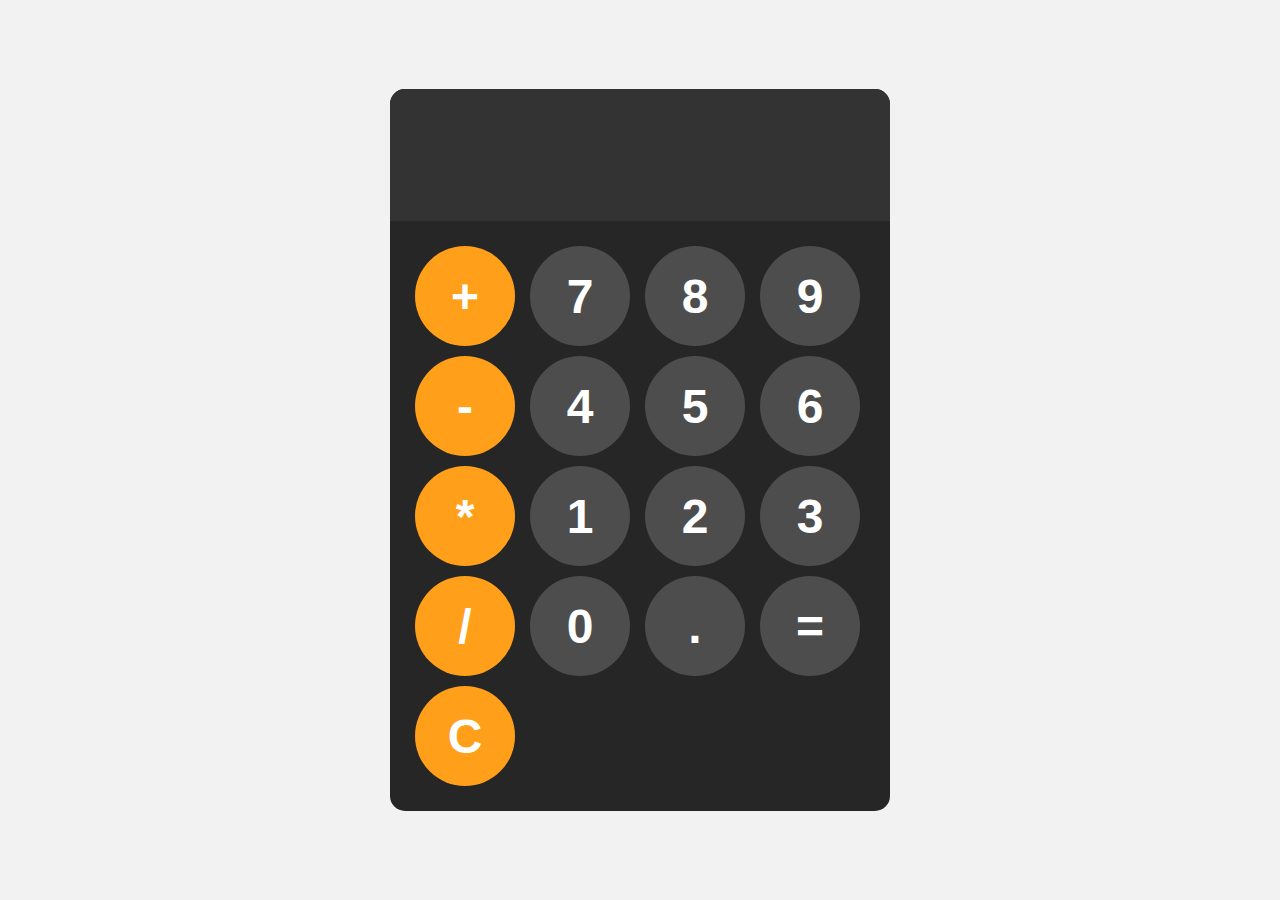
<file: Calculator/index.html>
<!DOCTYPE html>
<html lang="en">
<head>
    <meta charset="UTF-8">
    <meta name="viewport" content="width=device-width, initial-scale=1.0">
    <title>Calculator</title>
    <link rel="stylesheet" href="styles.css">

</head>
<body>
    
    <div id="calculator">
        <input id='display' readonly>
        <div id="keys">
            <button onclick="appendToDisplay('+')" class="operator-btn">+</button>
            <button onclick="appendToDisplay('7')">7</button>
            <button onclick="appendToDisplay('8')">8</button>
            <button onclick="appendToDisplay('9')">9</button>
            <button onclick="appendToDisplay('-')" class="operator-btn">-</button>
            <button onclick="appendToDisplay('4')">4</button>
            <button onclick="appendToDisplay('5')">5</button>
            <button onclick="appendToDisplay('6')">6</button>
            <button onclick="appendToDisplay('*')" class="operator-btn">*</button>
            <button onclick="appendToDisplay('1')">1</button>
            <button onclick="appendToDisplay('2')">2</button>
            <button onclick="appendToDisplay('3')">3</button>
            <button onclick="appendToDisplay('/')" class="operator-btn">/</button>
            <button onclick="appendToDisplay('0')">0</button>
            <button onclick="appendToDisplay('.')">.</button>
            <button onclick="calculate()">=</button>
            <button onclick="clearDisplay()" class="operator-btn">C</button>
        </div>
    </div>

    <script src="index.js"></script>
</body>
</html>
</file>
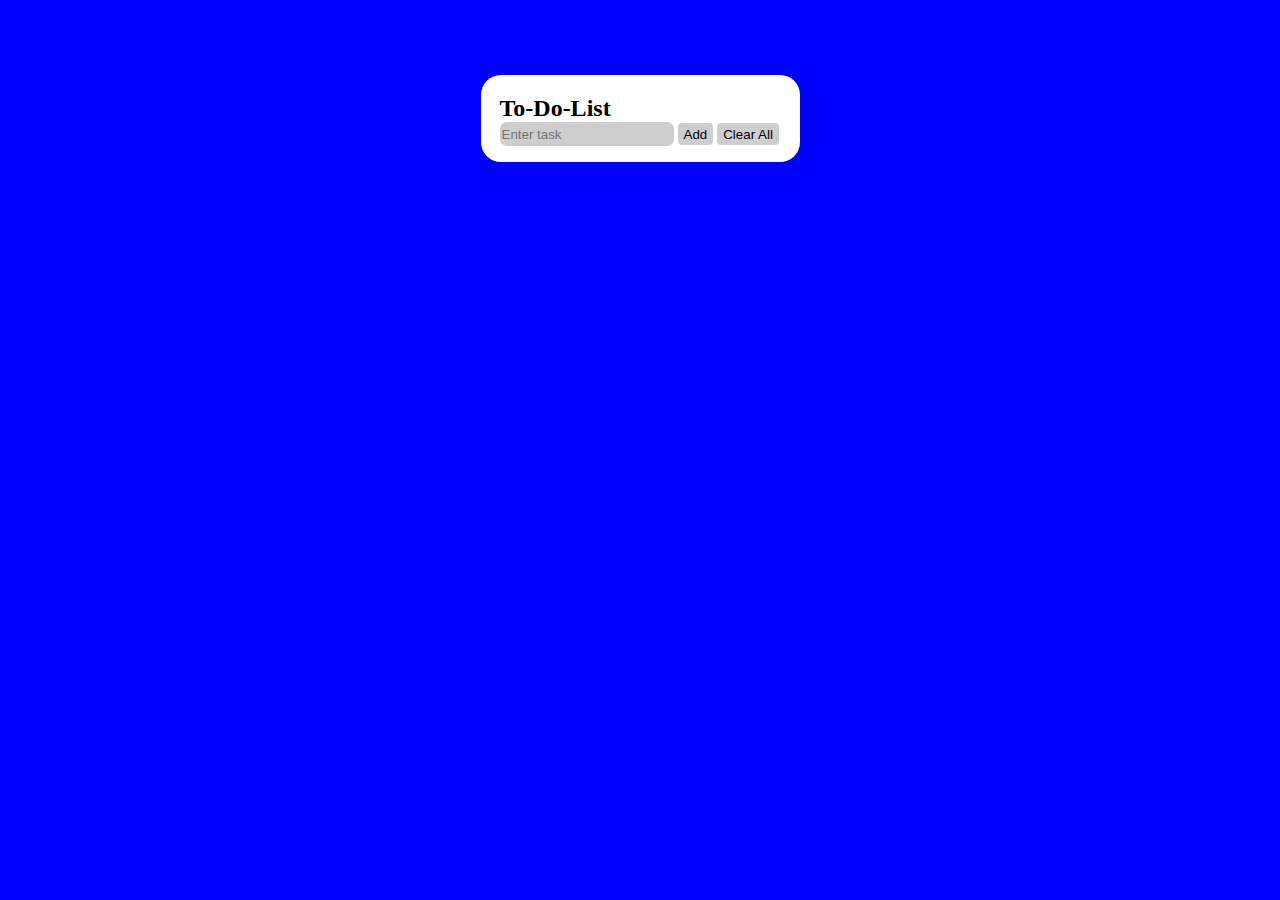
<file: ToDoList/index.html>
<!DOCTYPE html>
<html lang="en">
<head>
    <meta charset="UTF-8">
    <meta name="viewport" content="width=device-width, initial-scale=1.0">
    <title>To do list</title>
    <link rel="stylesheet" href="style.css">
</head>
<body>
    <div class="container">
        <h2>To-Do-List</To-Do-List></h2>
        <input type="text" name="taskinput" placeholder="Enter task">
        <button class="addbutton" onclick=add()>Add</button>
        <button class ='clear' onclick=clearAll()>Clear All</button>
        <ul id="toDoList"></ul>
        <script src="index.js"></script>
    </div>
</body>
</html>
</file>
<file: Calculator/styles.css>
body{
    margin: 0;
    display: flex;
    justify-content: center;
    align-items: center;
    height: 100vh;
    background-color: hsl(0, 0%, 95%);
}
#calculator{
    font-family: Arial, sans-serif;
    background-color: hsl(0, 0%, 15%);
    border-radius: 15px;
    border: none;
    max-width: 500px;
    overflow: hidden;
}
#display{
    width: 100%;
    padding: 20px;
    font-size: 5rem;
    text-align: left;
    border: none;
    background-color: hsl(0, 0%, 20%);
    color: white;
}

#keys{
    display: grid;
    grid-template-columns: repeat(4, 1fr);
    gap: 10px;
    padding: 25px;
}

button{
    width: 100px;
    height: 100px;
    border-radius: 50px;
    border: none;
    background-color: hsl(0, 0%, 30%);
    color: white;
    font-size: 3rem;
    font-weight: bold;
    cursor: pointer;
}
button:hover{
    background-color: hsl(0, 0%, 40%);
}
button:active{
    background-color: hsl(0, 0%, 50%);
}
.operator-btn{
    background-color: hsl(35, 100%, 55%);
}
.operator-btn:hover{
    background-color: hsl(35, 100%, 65%);
}
.operator-btn:active{
    background-color: hsl(35, 100%, 75%);
}
</file>
<file: ToDoList/style.css>
body{
    background-color: blue;
}

.container{
    margin: auto;
    margin-top: 75px;
    padding-top: 20px;
    padding-left: 19px;
    background: white;
    width: 300px;
    height: 400px;
    max-height: fit-content;
    border: none;
    overflow: hidden;
    border-radius: 20px;
}

input{
    border-radius: 7px;
    border: none;
    background-color: rgb(206, 206, 206);
    height: 22px;
    width: 170px;
}

.addbutton{
    border: none;
    border-radius: 4px;
    background-color: rgb(206, 206, 206);
    height: 22px;
}

.clear{
    border: none;
    border-radius: 4px;
    background-color: rgb(206, 206, 206);
    height: 22px;
}
h2{
    margin: auto;
}

.xButton{
    background-color: rgb(254, 26, 26);
    border-radius: 5px;
    height: 17px;
    width: 25px;
    border: none;
}
</file>
